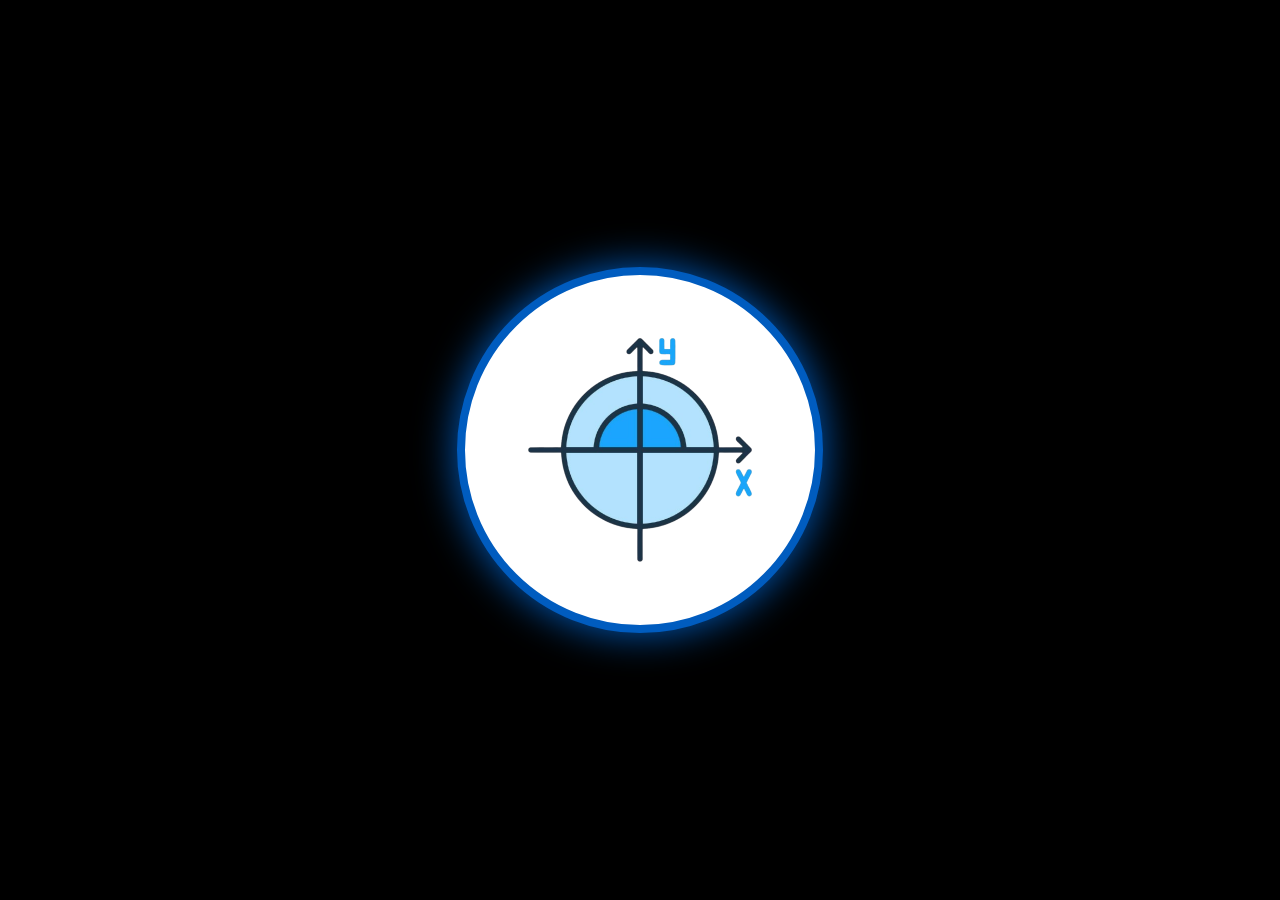
<file: jibrllingkaran/jibriljs.html>
<!DOCTYPE html>
<html lang="en">

<head>
  <meta charset="UTF-8">
  <meta name="viewport" content="width=device-width, initial-scale=1.0">
  <meta http-equiv="X-UA-Compatible" content="ie=edge">
  <title>kel Lingkaran</title>

  <style>
    @import url("https://fonts.googleapis.com/css?family=Poppins:200,300,400,500,600,700,800,900&display=swap");

  
    * {
      margin: 0;
      padding: 0;
      box-sizing: border-box;
      font-family: "Poppins", sans-serif;
    }

    body {
      display: flex;
      justify-content: center;
      align-items: center;
      min-height: 100vh;
      background: #000000;
      --clr: #005cbf;
    }

    .card {
      position: relative;
      width: 300px;
      height: 350px;
      display: flex;
      justify-content: center;
      align-items: center;
      transition: 0.5s;
      transition-delay: 0.5s;
    }

   
    .card {
      transform: scale(1);
      transition: transform 0.6s ease;
    }

    .card:hover {
      transform: scale(1.5);
    }


    .card .circle {
      position: absolute;
      top: 0;
      left: 0;
      width: 100%;
      height: 100%;
      border-radius: 20px;
      display: flex;
      justify-content: center;
      align-items: center;
    }

  
    .card .circle::before {
      content: "";
      position: absolute;
      top: 50;
      left: 2;
      right: 2;
      width: 350px;
      height: 350px;
      border-radius: 50%;
      background: #ffffff;
      border: 8px solid var(--clr);
     filter: drop-shadow(0 0 20px var(--clr));
    }

    .card:hover .circle::before {
      transition-delay: 0.5s;
      width: 100%;
      height: 100%;
      border: solid 3px rgb(19, 11, 170);
      border-radius: 20px;
      background-color: var(--clr);
    }

 
    .card .circle .logo {
      position: relative;
      width: 250px;
      transition: 0.9s;
      transition-delay: 0.9s;
    }

    .card:hover .circle .logo {
      transform: scale(0);
      transition-delay: 0s;
    }

    .card .content {
      position: absolute;
      width: 50%;
      left: 20%;
      padding: 20px;
      opacity: 0;
      visibility: visible;
      transition: 0.5s;
    }

    .card:hover .content {
      transition-delay: 0.5s;
      opacity: 1;
      visibility: visible;
      left: 20px;
    }

    .card .content h2 {
      color: #fff;
      text-transform: uppercase;
      font-size: 2.5em;
      line-height: 1em;
    }

    .card .content p {
      opacity: 0;
      transform: translateY(10px);
      transition: opacity 1s ease, transform 1s ease;
    }


    .card:hover .content p {
      opacity: 1;
      transform: translateY(0);
    }

    .card .content label {
      color: #fff;
    }

    .form-grid {
      display: grid;
      grid-template-columns: 1fr;
      gap: 8px;
    }

    .form-grid label {
      color: #fff;
    }

    .form-grid input {
      padding: 5px;
      border-radius: 5px;
      border: none;
      background: #440f0f77;
    }

    #keliling,
    #luas {
      color: #fff;
      font-weight: 500;
      margin: 1px 0;
    }

    
    .form-grid button {
      padding: 8px 20px;
      border: none;
      border-radius: 8px;
      background: linear-gradient(45deg, #00d4ff, #0f8fff);
      color: #fff;
      font-weight: 600;
      cursor: pointer;
      justify-self: start;
      transition: 0.3s;
    }

    
    .form-grid button:hover {
      transform: scale(1.05);
      box-shadow: 0 0 12px #00d4ff;
    }
  </style>

</head>

<body>


  <div class="card">
    <div class="circle">
      <img src="circlelogo.png" alt="circle Logo" class="logo">
    </div>
    <div class="content">
      <h2>Hitung disini</h2>
      <form class="form-grid" onsubmit="hitung();">
        <label for="jariJari">Masukkan jari-jari:</label>
        <input type="number" id="jariJari" step="any" placeholder="Contoh: 16">

        <p id="keliling"></p>
        <p id="luas"></p>

        <button type="button" onclick="hitung()">Hitung</button>
      </form>

    </div>
  </div>

  <script>
    function hitung() {
      // const dipakai karena id jariJari tidak akan berubah (permanen)
      const jariJari = document.getElementById('jariJari').valueAsNumber;

      // cek apakah input valid (angka lebih besar dari 0)
      if (isNaN(jariJari) || jariJari <= 0) {
        document.getElementById('keliling').textContent = "Tidak valid!";
        document.getElementById('luas').textContent = "";
        
      }

      // let di pk utk hasil perhitungan karena nilainya bisa berubah
      let keliling = 2 * Math.PI * jariJari;     // math.pi = π
      let luas = Math.PI * Math.pow(jariJari, 2); // math.pow = r²

      document.getElementById('keliling').textContent =
        `Keliling: ${keliling.toFixed(2)}`;
      document.getElementById('luas').textContent =
        `Luas: ${luas.toFixed(2)}`;

      
    }
  </script>

</html> <!-- cihuuuuuuuuuuuuuuuuuuuuuuuuuuuuyyyyyyyyyyyyy -->
</file>
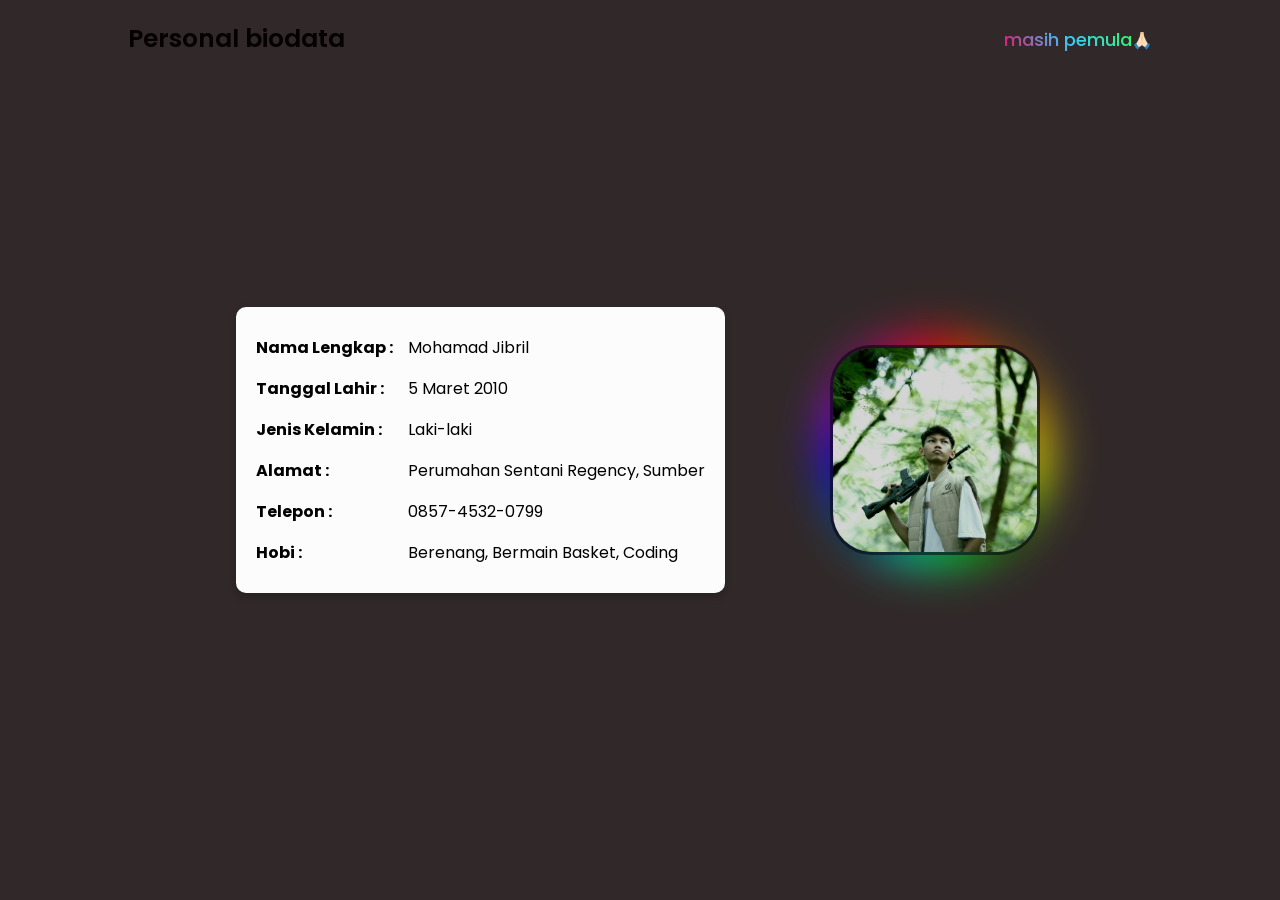
<file: tugas terbaru/aBiodata/coba aja.html>
<!DOCTYPE html>
<html lang="en">
<head>
    <meta charset="UTF-8">
    <meta http-equiv="X-UA-Compatible" content="IE=edge">
    <meta name="viewport" content="width=device-width, initial-scale=1.0">
    <title>BIodata</title>

    <link rel="preconnect" href="https://fonts.googleapis.com">
    <link rel="preconnect" href="https://fonts.gstatic.com" crossorigin>
    <link href="https://fonts.googleapis.com/css2?family=Poppins:wght@300;400;600;700&display=swap" rel="stylesheet">

    <style>
        * {
            margin: 0;
            padding: 0;
            box-sizing: border-box;
            font-family: 'Poppins', sans-serif;
        }

        body {
background: rgb(49, 41, 41);            
        }

        .header {
            position: fixed;
            top: 0;
            left: 0;
            width: 100%;
            padding: 20px 10%;
            background: transparent;
            display: flex;
            justify-content: space-between;
            align-items: center;
            z-index: 100;
        }

        .judul {
            font-size: 25px;
            color: rgb(5, 1, 1);
            text-decoration: none;
            font-weight: 600;
            pointer-events: none;
        }

        .navbar a {
            font-size: 18px;
            color: rgb(255, 255, 255);
            text-decoration: none;
            font-weight: 500;
            margin-left: 35px;
        }

        .navbar a.active {
            background: linear-gradient(45deg, #f06, #3cf, rgb(51, 255, 78));
            -webkit-text-fill-color: transparent;
            background-clip: text;
        }

        .home {
            width: 100%;
            height: 100vh;
            display: flex;
            justify-content: center;
            align-items: center;
            padding: 0 10%;
        }

        .home-content {
            background: rgba(255, 255, 255, 0.986);
            padding: 20px;
            border-radius: 10px;
            color: rgb(0, 0, 0);
            box-shadow: 0 4px 8px rgba(0, 0, 0, 0.2);
            flex: 1;
        }

        .home-content table {
            width: 100%;
            border-collapse: collapse;
        }

        .home-content table td {
            padding: 8px 0;
        }

        .home-content table tr td:first-child {
            font-weight: bold;
            padding-right: 15px;
        }

        .photo-container {
    position: relative; /* biar pseudo-element bisa absolute */
    width: 220px;
    height: 220px;
    border-radius: 50%;
    padding: 5px;
    box-shadow: conic-gradient(
        red, orange, yellow, lime, cyan, blue, magenta, red
    );
    display: flex;
    justify-content: center;
    align-items: center;
    margin-left: 50px;
    animation: spin 3s linear infinite;
    z-index: 1;
    animation: spin infinite;
}

.photo-container::before {
    content: "";
    position: absolute;
    inset: 0; /* full ukuran parent */
    border-radius: 50%;
    background: conic-gradient(
        red, orange, yellow, lime, cyan, blue, magenta, red
    );
    filter: blur(25px);  /* efek bias */
    animation: spin 3s linear infinite;
    z-index: -1; /* supaya glow ada di belakang foto */
}

.photo-container img {
    width: 100%;
    height: 100%;
    border-radius: 50%;
    border:none;
    object-fit: cover;
    
}



        .photo-container img {
            width: 100%;
            height: 100%;
            border-radius: 20%;
            border: 3px solid #0401139f; 
            object-fit: cover;
            box-shadow: 0 4px 15px rgba(0,0,0,0.2);
            
        }

        .home-wrapper {
            display: flex;
            align-items: center;
            gap: 50px;
        }
    </style>
</head>
<body>
    <header class="header">
        <a href="#" class="judul">Personal biodata</a>
        <nav class="navbar">
            <a href="#" class="active">masih pemula</a>🙏🏻
        </nav>
    </header>

    <section class="home">
        <div class="home-wrapper">
            <div class="home-content">
                <table>
                    <tr><td>Nama Lengkap :</td><td>Mohamad Jibril</td></tr>
                    <tr><td>Tanggal Lahir :</td><td>5 Maret 2010</td></tr>
                    <tr><td>Jenis Kelamin :</td><td>Laki-laki</td></tr>
                    <tr><td>Alamat :</td><td>Perumahan Sentani Regency, Sumber</td></tr>
                    <tr><td>Telepon :</td><td>0857-4532-0799</td></tr>
                    <tr><td>Hobi :</td><td>Berenang, Bermain Basket, Coding</td></tr>
                </table>
            </div>
            <div class="photo-container">
                <img src="foto estetik.jpeg" alt="Foto Profil">
            </div>
        </div>
    </section>
</body>
</html>
</file>
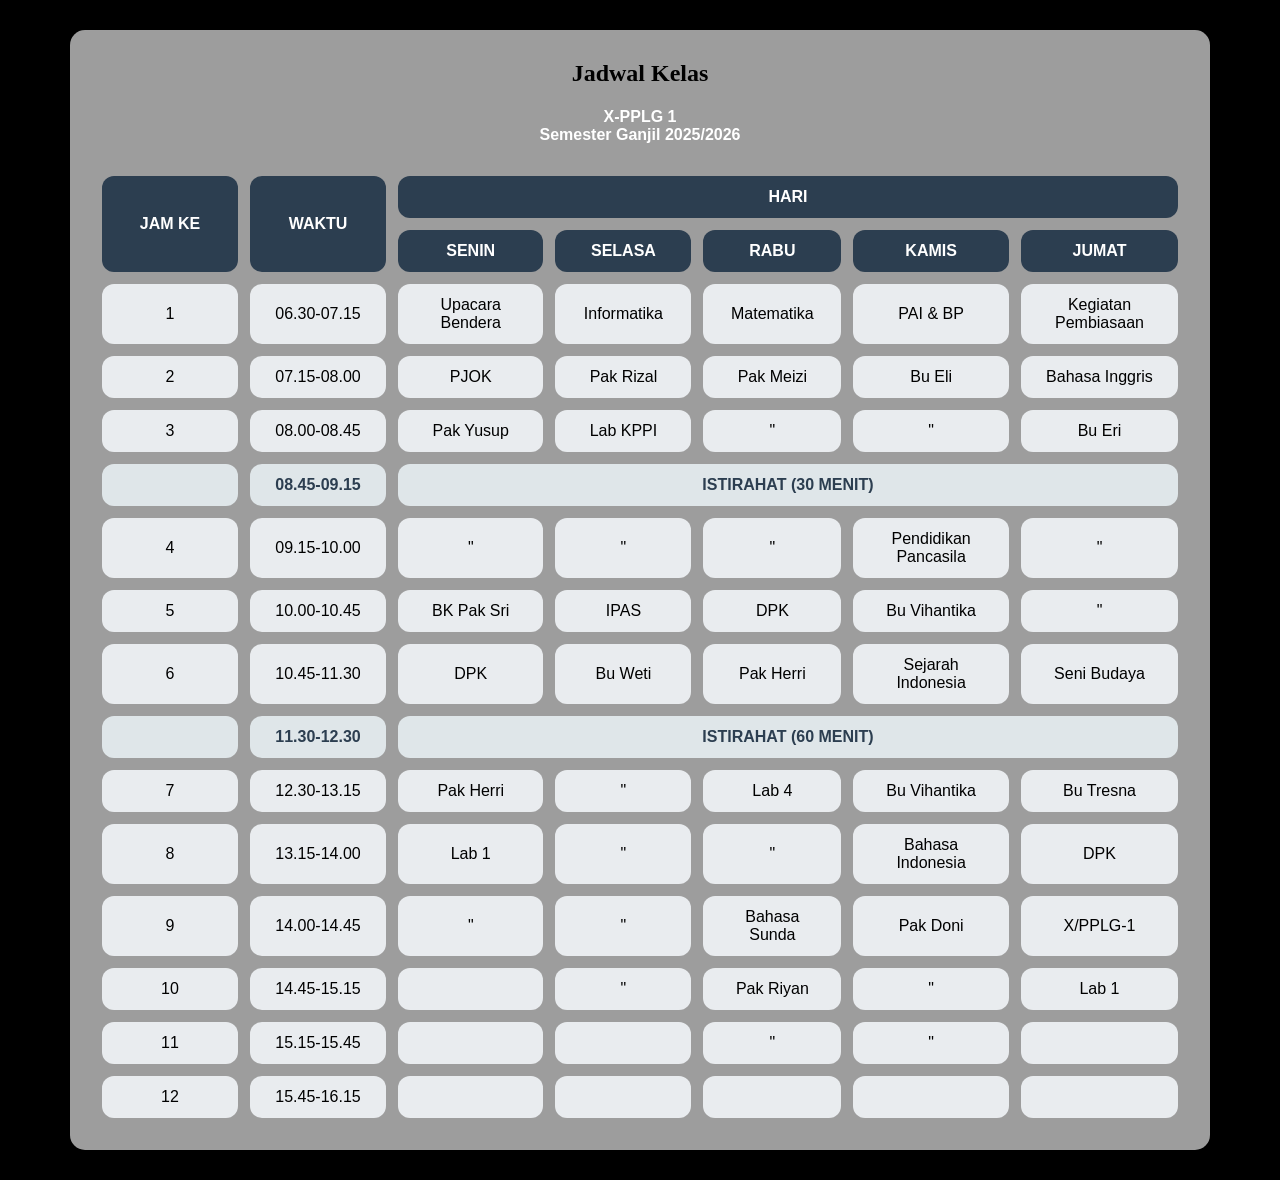
<file: tugas terbaru/aJadwal mapel/jadwal mapel.html>
<!DOCTYPE html>
<html lang="en">
<head>
  <meta charset="UTF-8">
  <meta name="viewport" content="width=device-width, initial-scale=1.0">
  <title>Jadwal Pelajaran</title>
  <style>
    body {
      font-family: 'Verdana', sans-serif;
      background: black;
      margin: 0;
      padding: 0;
    }

    .container {
      max-width: 1100px;
      margin: 30px auto;
      padding: 20px;
      background: rgba(255, 255, 255, 0.616);
      border-radius: 15px;
      box-shadow: 0 4px 12px rgba(0, 0, 0, 0.2);
      text-align: center;
    }

    h2 {
      margin: 10px 0;
      font-family: 'Georgia', serif;
      color: #000000;
    }

    h4 {
      margin-bottom: 20px;
      color: #ffffff;
    }

    table {
      width: 100%;
      border-collapse: separate;
      border-spacing: 12px;
    }

    th, td {
      background: #e9ecef;
      padding: 12px 18px;
      border-radius: 12px;
      text-align: center;
      min-width: 100px;
    }

    th {
      background: #2c3e50;
      color: white;
    }

    tr.break td {
      background: #dfe6e9;
      font-weight: bold;
      color: #2c3e50;
    }
  </style>
</head>
<body>
  <div class="container">
    <h2>Jadwal Kelas</h2>
    <h4>X-PPLG 1 <br> Semester Ganjil 2025/2026</h4>

    <table>
      <tr>
        <th rowspan="2">JAM KE</th>
        <th rowspan="2">WAKTU</th>
        <th colspan="5">HARI</th>
      </tr>
      <tr>
        <th>SENIN</th>
        <th>SELASA</th>
        <th>RABU</th>
        <th>KAMIS</th>
        <th>JUMAT</th>
      </tr>

      <tr>
        <td>1</td>
        <td>06.30-07.15</td>
        <td>Upacara Bendera</td>
        <td>Informatika</td>
        <td>Matematika</td>
        <td>PAI & BP</td>
        <td>Kegiatan Pembiasaan</td>
      </tr>

      <tr>
        <td>2</td>
        <td>07.15-08.00</td>
        <td>PJOK</td>
        <td>Pak Rizal</td>
        <td>Pak Meizi</td>
        <td>Bu Eli</td>
        <td>Bahasa Inggris</td>
      </tr>

      <tr>
        <td>3</td>
        <td>08.00-08.45</td>
        <td>Pak Yusup</td>
        <td>Lab KPPI</td>
        <td>"</td>
        <td>"</td>
        <td>Bu Eri</td>
      </tr>

      <tr class="break">
        <td></td>
        <td>08.45-09.15</td>
        <td colspan="5">ISTIRAHAT (30 MENIT)</td>
      </tr>

      <tr>
        <td>4</td>
        <td>09.15-10.00</td>
        <td>"</td>
        <td>"</td>
        <td>"</td>
        <td>Pendidikan Pancasila</td>
        <td>"</td>
      </tr>

      <tr>
        <td>5</td>
        <td>10.00-10.45</td>
        <td>BK Pak Sri</td>
        <td>IPAS</td>
        <td>DPK</td>
        <td>Bu Vihantika</td>
        <td>"</td>
      </tr>

      <tr>
        <td>6</td>
        <td>10.45-11.30</td>
        <td>DPK</td>
        <td>Bu Weti</td>
        <td>Pak Herri</td>
        <td>Sejarah Indonesia</td>
        <td>Seni Budaya</td>
      </tr>

      <tr class="break">
        <td></td>
        <td>11.30-12.30</td>
        <td colspan="5">ISTIRAHAT (60 MENIT)</td>
      </tr>

      <tr>
        <td>7</td>
        <td>12.30-13.15</td>
        <td>Pak Herri</td>
        <td>"</td>
        <td>Lab 4</td>
        <td>Bu Vihantika</td>
        <td>Bu Tresna</td>
      </tr>

      <tr>
        <td>8</td>
        <td>13.15-14.00</td>
        <td>Lab 1</td>
        <td>"</td>
        <td>"</td>
        <td>Bahasa Indonesia</td>
        <td>DPK</td>
      </tr>

      <tr>
        <td>9</td>
        <td>14.00-14.45</td>
        <td>"</td>
        <td>"</td>
        <td>Bahasa Sunda</td>
        <td>Pak Doni</td>
        <td>X/PPLG-1</td>
      </tr>

      <tr>
        <td>10</td>
        <td>14.45-15.15</td>
        <td></td>
        <td>"</td>
        <td>Pak Riyan</td>
        <td>"</td>
        <td>Lab 1</td>
      </tr>

      <tr>
        <td>11</td>
        <td>15.15-15.45</td>
        <td></td>
        <td></td>
        <td>"</td>
        <td>"</td>
        <td></td>
      </tr>

      <tr>
        <td>12</td>
        <td>15.45-16.15</td>
        <td></td>
        <td></td>
        <td></td>
        <td></td>
        <td></td>
      </tr>
    </table>
  </div>

  
</body>
</html>
</file>
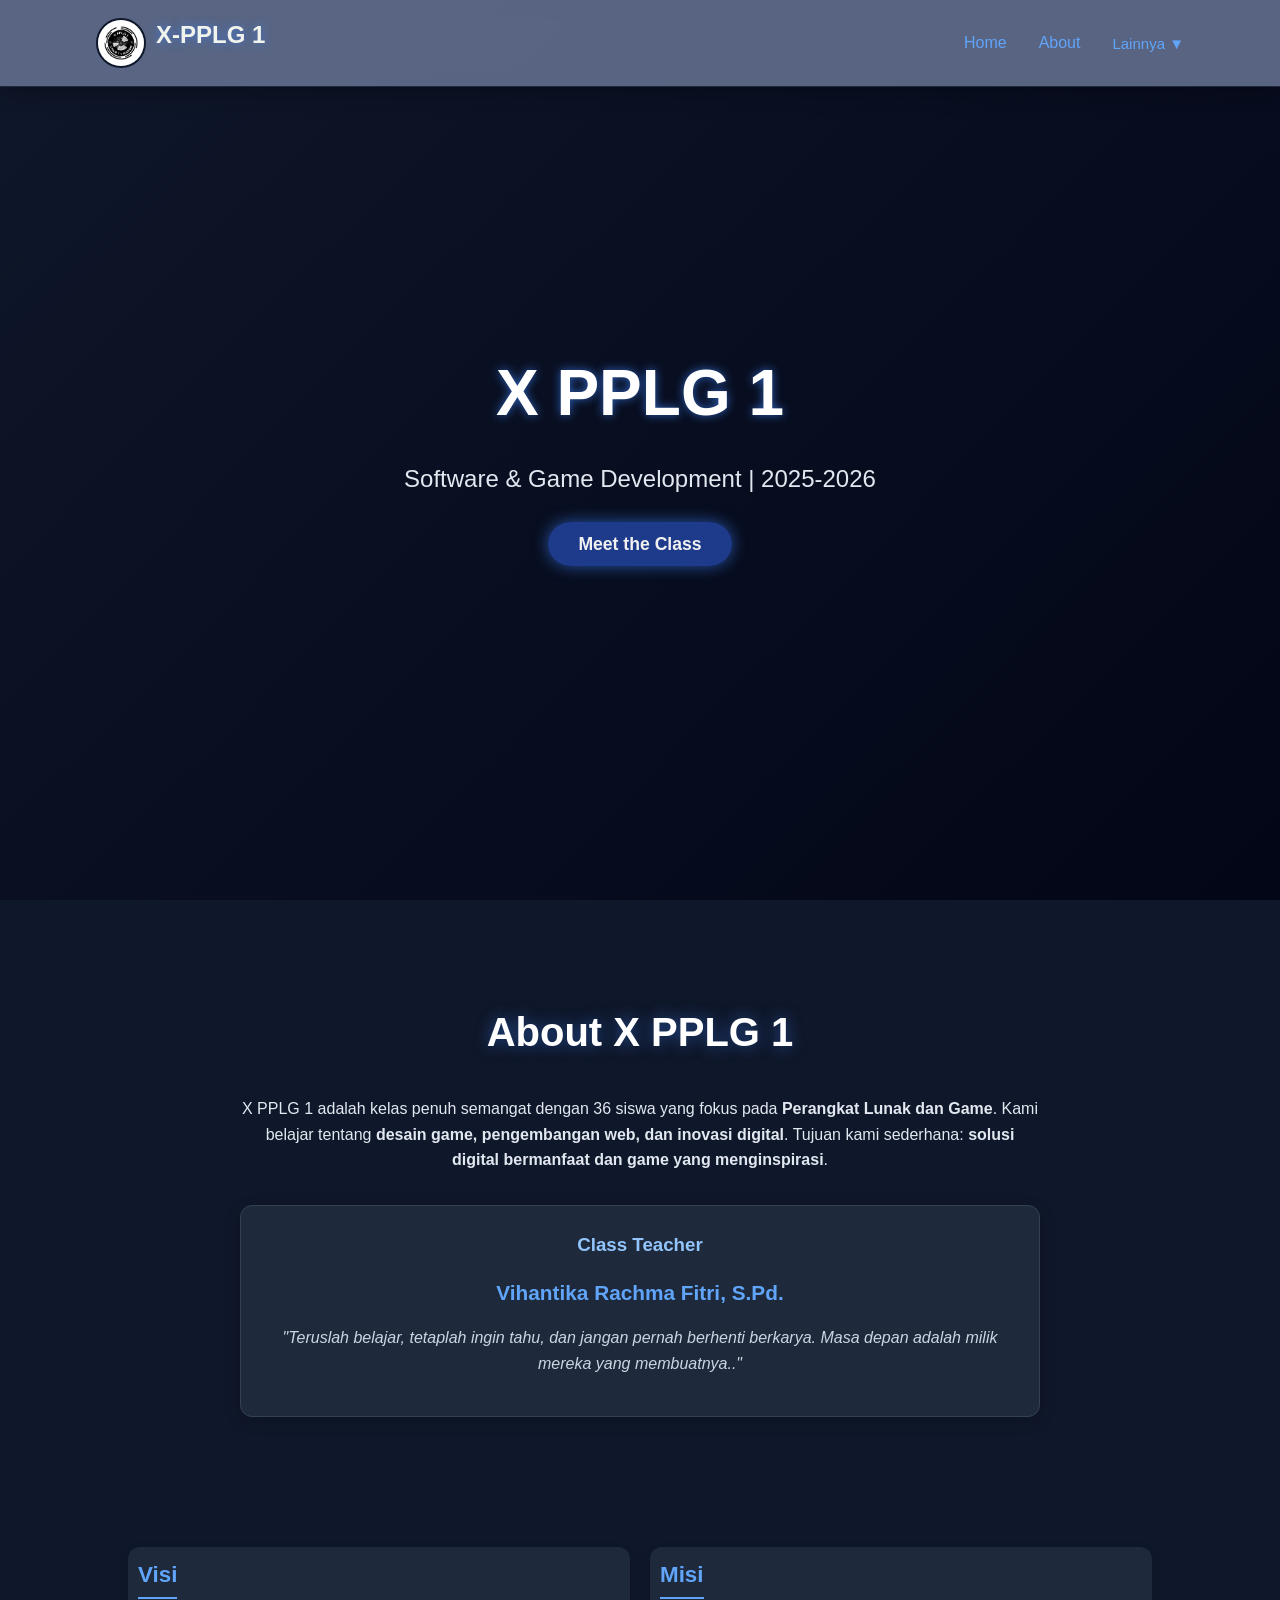
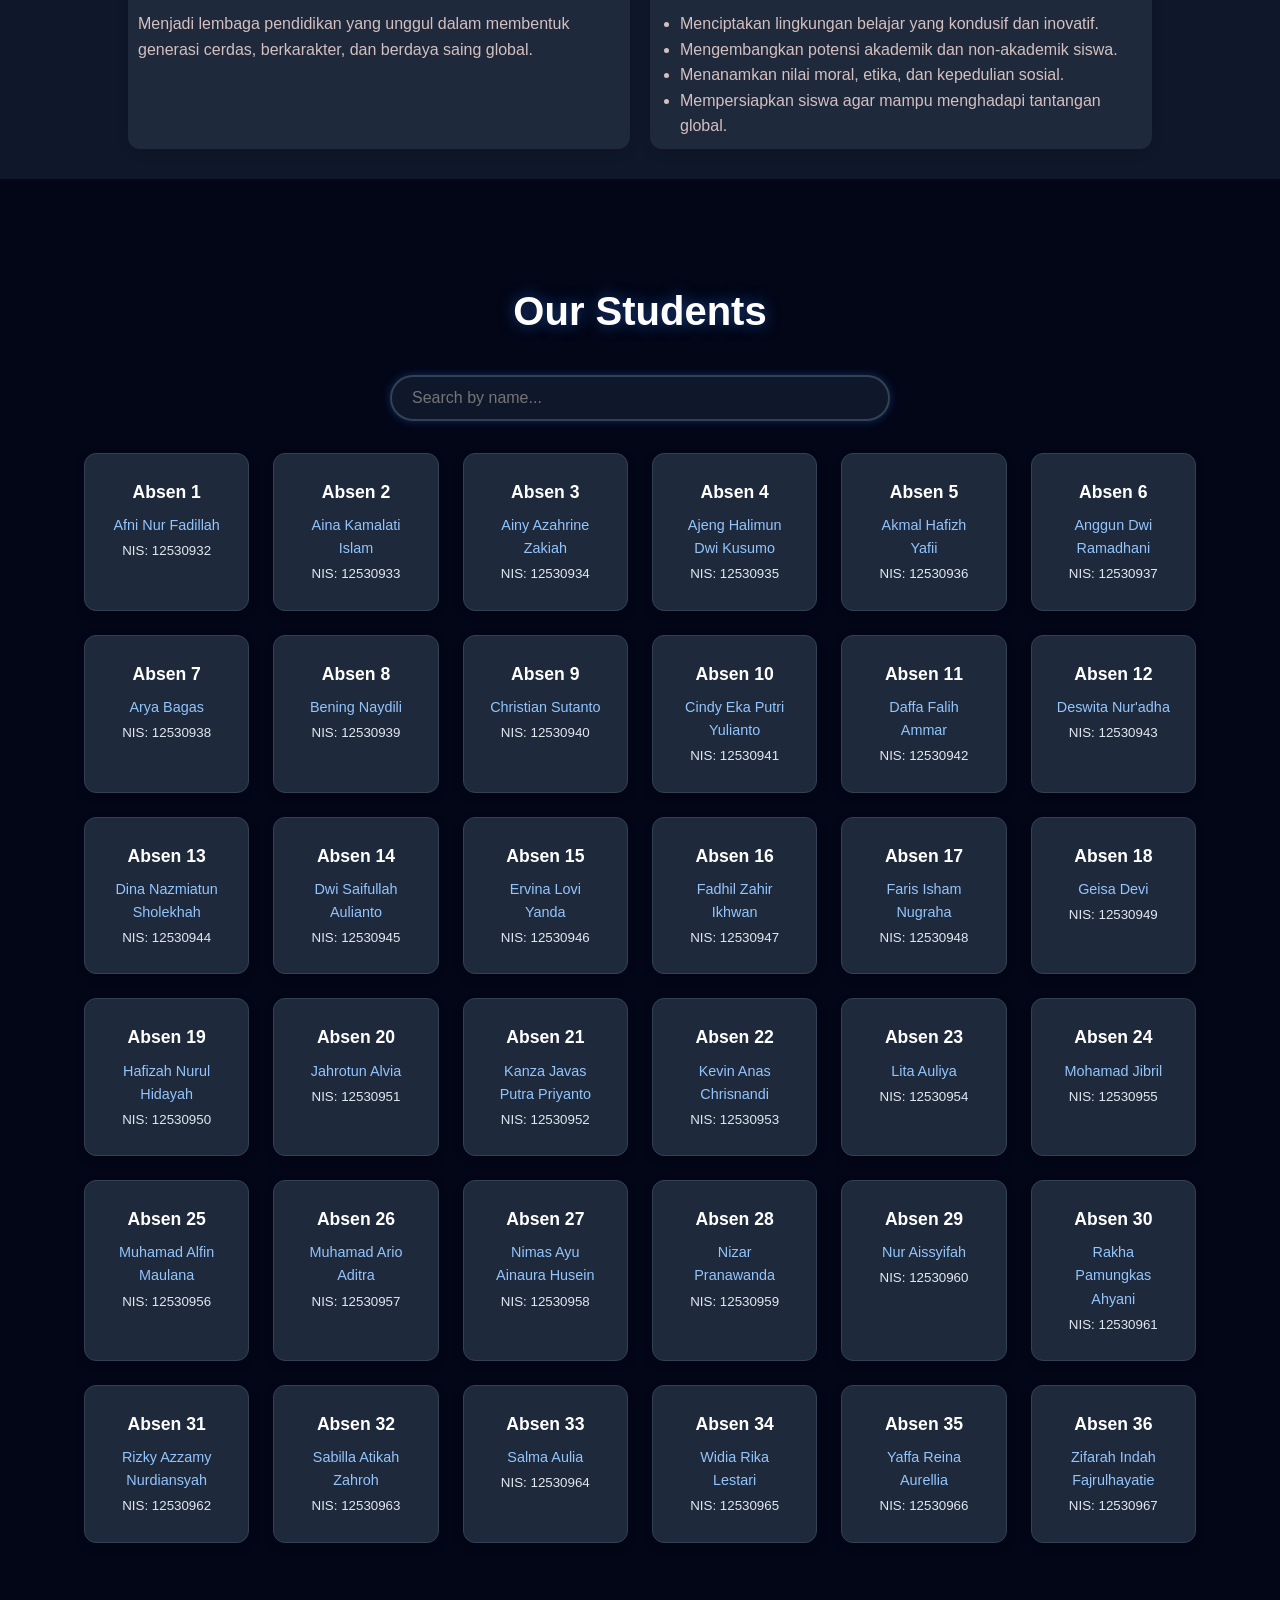
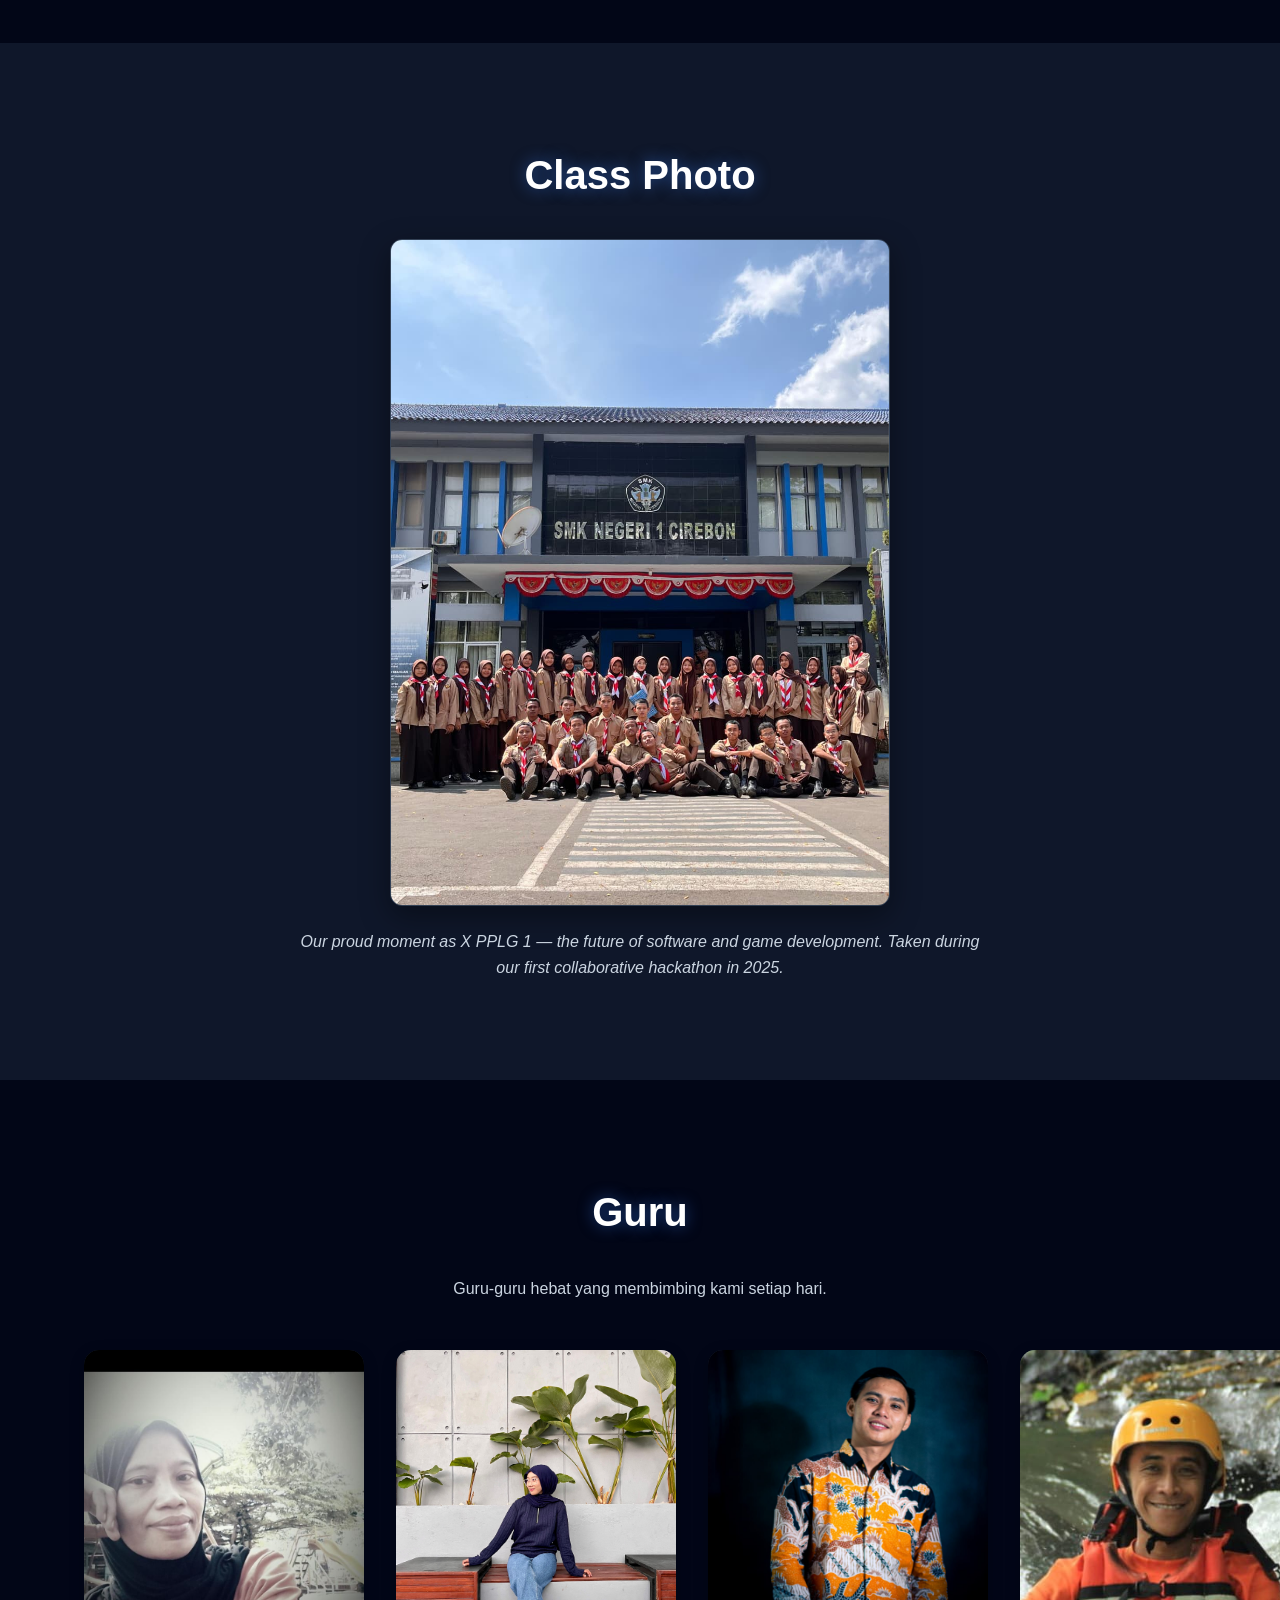
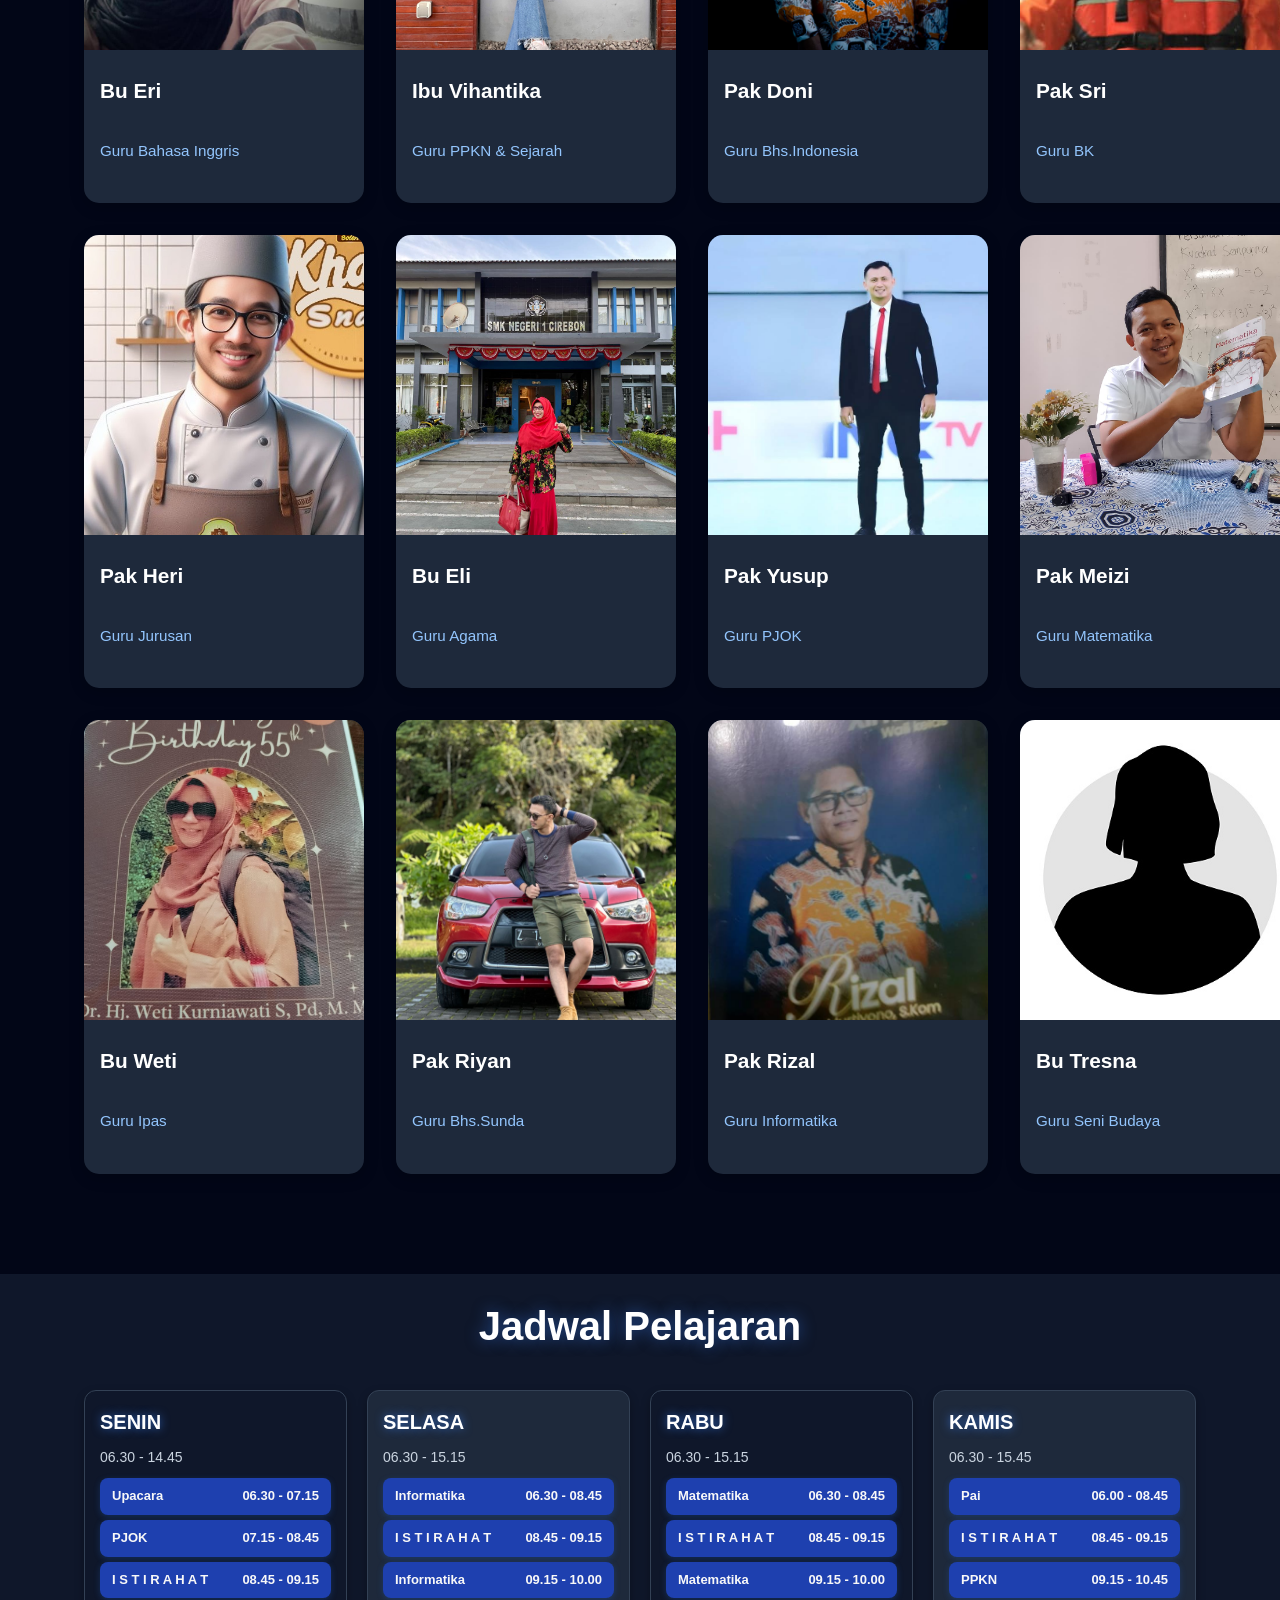
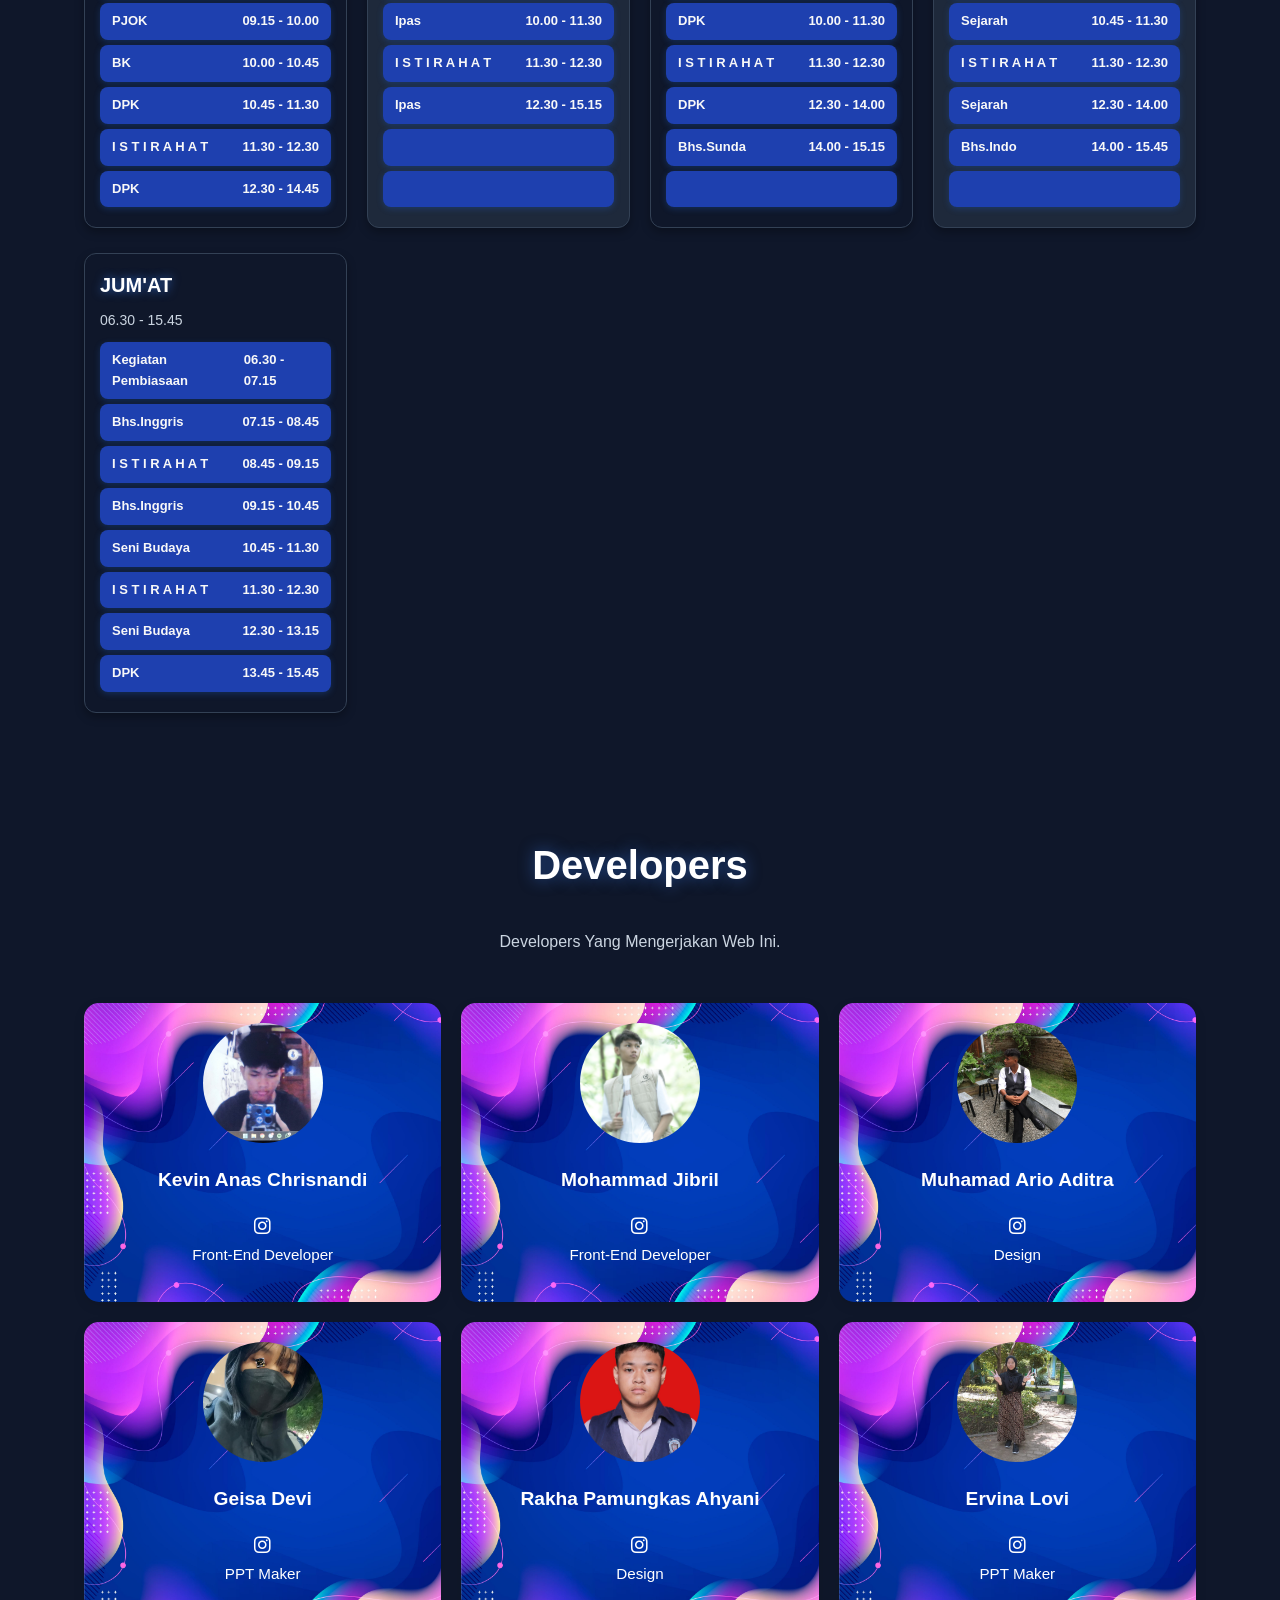
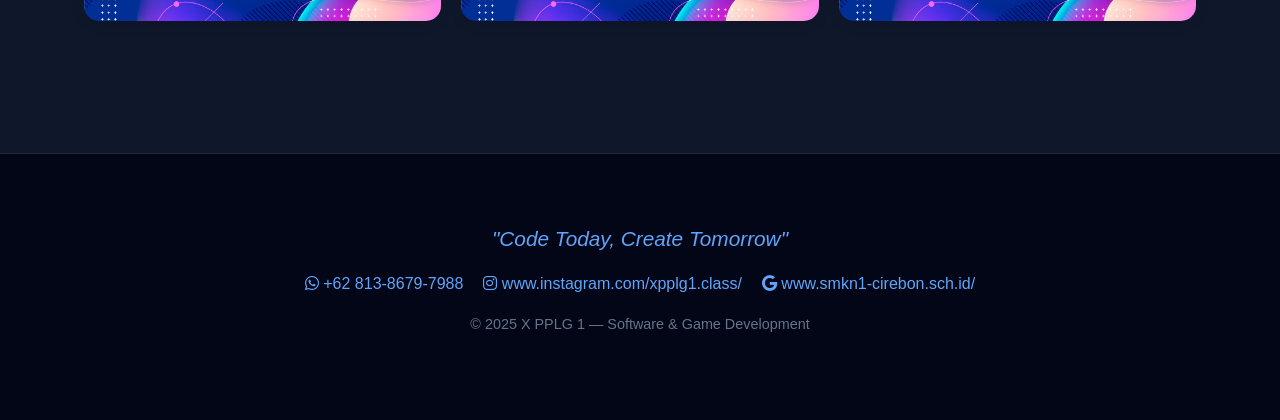
<file: tugas terbaru/web kelas/Website Kelas.html>
<!DOCTYPE html>
<html lang="en">

<head>
  <meta charset="UTF-8" />
  <meta name="viewport" content="width=device-width, initial-scale=1.0" />
  <title>X PPLG 1 | Software & Game Development</title>
  <link rel="stylesheet" href="https://cdnjs.cloudflare.com/ajax/libs/font-awesome/6.5.0/css/all.min.css" />
  <link rel="stylesheet" href="style.css" />
  <link rel="Website icon" type="png" href="Foto/x pplg 1.png" />
</head>

<body>
  <header class="header">
    <div class="container">
      <div class="logo-header">
        <img src="Foto/x pplg 1.png" alt="logo" />
        <h1>X-PPLG 1</h1>
      </div>
      <nav class="nav">
        <ul class="nav-list">
          <li><a href="#home">Home</a></li>
          <li><a href="#about">About</a></li>
          <li class="dropdown">
            <button class="dropbtn">Lainnya ▼</button>
            <div class="dropdown-content">
              <a href="#students">Siswa</a>
              <a href="#photo">Foto Kelas</a>
              <a href="#projects">Guru</a> 
              <a href="#Jadwal">Jadwal Mapel</a>
              <a href="#developers">Developers</a>
              
            </div>
          </li>
  </header>

  <main>
    <section id="home" class="hero">
      <div class="container hero-content">
        <h2>X PPLG 1</h2>
        <p>Software & Game Development | 2025-2026</p>
        <a href="#students" class="btn btn-primary">Meet the Class</a>
      </div>
    </section>

    <section id="about" class="section">
      <div class="container">
        <h2 class="section-title">About X PPLG 1</h2>
        <div class="about-content">
          <p>
            X PPLG 1 adalah kelas penuh semangat dengan 36 siswa yang fokus pada
            <strong>Perangkat Lunak dan Game</strong>. Kami belajar tentang
            <strong>desain game, pengembangan web, dan inovasi digital</strong>.
            Tujuan kami sederhana:
            <strong>solusi digital bermanfaat dan game yang menginspirasi</strong>.
          </p>
          <div class="teacher-card">
            <h3>Class Teacher</h3>
            <p class="teacher-name">Vihantika Rachma Fitri, S.Pd.</p>
            <p class="teacher-message">
              "Teruslah belajar, tetaplah ingin tahu, dan jangan pernah berhenti berkarya.
              Masa depan adalah milik mereka yang membuatnya.."
            </p>
          </div>
        </div>
      </div>
    </section>

    <section class="visi-misi">
      <div class="visi-container">
        <h3>Visi</h3>
        <p>
          Menjadi lembaga pendidikan yang unggul dalam membentuk generasi cerdas,
          berkarakter, dan berdaya saing global.
        </p>
      </div>
      <div class="misi-container">
        <h3>Misi</h3>
        <ul>
          <li>Menciptakan lingkungan belajar yang kondusif dan inovatif.</li>
          <li>Mengembangkan potensi akademik dan non-akademik siswa.</li>
          <li>Menanamkan nilai moral, etika, dan kepedulian sosial.</li>
          <li>Mempersiapkan siswa agar mampu menghadapi tantangan global.</li>
        </ul>
      </div>
    </section>

    <section id="students" class="section bg-dark">
      <div class="container">
        <h2 class="section-title">Our Students</h2>
        <div class="search-box">
          <input type="text" id="studentSearch" placeholder="Search by name..." />
        </div>
        <div class="students-grid" id="studentsGrid"></div>
      </div>
    </section>

    <section id="photo" class="section">
      <div class="container">
        <h2 class="section-title">Class Photo</h2>
        <div class="photo-container">
          <img src="Foto/Foto Class.jpg" alt="Class Photo" class="class-photo" />
          <p class="photo-caption">
            Our proud moment as X PPLG 1 — the future of software and game development.
            Taken during our first collaborative hackathon in 2025.
          </p>
        </div>
      </div>
    </section>

    <section id="projects" class="section bg-dark">
      <div class="container">
        <h2 class="section-title">Guru</h2>
        <p class="section-desc">Guru-guru hebat yang membimbing kami setiap hari.</p>
        <div class="projects-grid">
          <div class="project-card">
            <img src="Foto/bu eri.jpg" alt="Bu Eri" />
            <h4>Bu Eri</h4>
            <p>Guru Bahasa Inggris</p>
          </div>
          <div class="project-card">
            <img src="Foto/bu vihantika.jpg" alt="Bu Vihantika" />
            <h4>Ibu Vihantika</h4>
            <p>Guru PPKN & Sejarah</p>
          </div>
          <div class="project-card">
            <img src="Foto/pak doni.jpg" alt="Pak Doni" />
            <h4>Pak Doni</h4>
            <p>Guru Bhs.Indonesia</p>
          </div>
          <div class="project-card">
            <img src="Foto/pa sri.jpg" alt="Pak Sri" />
            <h4>Pak Sri</h4>
            <p>Guru BK</p>
          </div>
          <div class="project-card">
            <img src="Foto/Pak Heri 2.jpg" alt="Pak Heri" />
            <h4>Pak Heri</h4>
            <p>Guru Jurusan</p>
          </div>
          <div class="project-card">
            <img src="Foto/bu eli.jpg" alt="Bu Eli" />
            <h4>Bu Eli</h4>
            <p>Guru Agama</p>
          </div>
          <div class="project-card">
            <img src="Foto/Pak Ucup.jpg" alt="Pak Ucup" />
            <h4>Pak Yusup</h4>
            <p>Guru PJOK</p>
          </div>
          <div class="project-card">
            <img src="Foto/Pak Meizi.jpg" alt="Pak Meizi" />
            <h4>Pak Meizi</h4>
            <p>Guru Matematika</p>
          </div>
          <div class="project-card">
            <img src="Foto/Bu Weti.jpg" alt="Bu Weti" />
            <h4>Bu Weti</h4>
            <p>Guru Ipas</p>
          </div>
          <div class="project-card">
            <img src="Foto/Pak Riyan.jpg" alt="Pak Riyan" />
            <h4>Pak Riyan</h4>
            <p>Guru Bhs.Sunda</p>
          </div>
          <div class="project-card">
            <img src="Foto/Pak Rizal.jpg" alt="Pak Rizal" />
            <h4>Pak Rizal</h4>
            <p>Guru Informatika</p>
          </div>
          <div class="project-card">
            <img src="Foto/Anom.jpg" alt="Bu Tresna" />
            <h4>Bu Tresna</h4>
            <p>Guru Seni Budaya</p>
          </div>
        </div>
      </div>
    </section>
    <section id="Jadwal">
      <div class="container">
        <h2 class="section-title">Jadwal Pelajaran</h2>
        <div class="grid-container">
          <div class="day">
            <h2>SENIN</h2>
            <div class="time-range">06.30 - 14.45</div>
            <div class="session"><span>Upacara</span><span>06.30 - 07.15</span></div>
            <div class="session"><span>PJOK</span><span>07.15 - 08.45</span></div>
            <div class="session"><span>I S T I R A H A T</span><span>08.45 - 09.15</span></div>
            <div class="session"><span>PJOK</span><span>09.15 - 10.00</span></div>
            <div class="session"><span>BK</span><span> 10.00 - 10.45</span></div>
            <div class="session"><span>DPK</span><span>10.45 - 11.30</span></div>
            <div class="session"><span>I S T I R A H A T</span><span>11.30 - 12.30</span></div>
            <div class="session"><span>DPK</span><span>12.30 - 14.45</span></div>
          </div>
          <div class="day">
            <h2>SELASA</h2>
            <div class="time-range">06.30 - 15.15</div>
            <div class="session"><span>Informatika</span><span>06.30 - 08.45</span></div>
            <div class="session"><span>I S T I R A H A T</span><span>08.45 - 09.15</span></div>
            <div class="session"><span>Informatika</span><span>09.15 - 10.00</span></div>
            <div class="session"><span>Ipas</span><span>10.00 - 11.30</span></div>
            <div class="session"><span>I S T I R A H A T</span><span>11.30 - 12.30</span></div>
            <div class="session"><span>Ipas</span><span>12.30 - 15.15</span></div>
            <div class="session"><span> &nbsp</span><span>&nbsp</span></div>
            <div class="session"><span> &nbsp</span><span>&nbsp</span></div>
          </div>
          <div class="day">
            <h2>RABU</h2>
            <div class="time-range">06.30 - 15.15</div>
            <div class="session"><span>Matematika</span><span>06.30 - 08.45</span></div>
            <div class="session"><span>I S T I R A H A T</span><span>08.45 - 09.15</span></div>
            <div class="session"><span>Matematika</span><span>09.15 - 10.00</span></div>
            <div class="session"><span>DPK</span><span>10.00 - 11.30</span></div>
            <div class="session"><span>I S T I R A H A T</span><span>11.30 - 12.30</span></div>
            <div class="session"><span>DPK</span><span>12.30 - 14.00</span></div>
            <div class="session"><span>Bhs.Sunda</span><span>14.00 - 15.15</span></div>
            <div class="session"><span> &nbsp</span><span>&nbsp</span></div>
          </div>
          <div class="day">
            <h2>KAMIS</h2>
            <div class="time-range">06.30 - 15.45</div>
            <div class="session"><span>Pai</span><span>06.00 - 08.45</span></div>
            <div class="session"><span>I S T I R A H A T</span><span>08.45 - 09.15</span></div>
            <div class="session"><span>PPKN</span><span>09.15 - 10.45</span></div>
            <div class="session"><span>Sejarah</span><span>10.45 - 11.30</span></div>
            <div class="session"><span>I S T I R A H A T</span><span>11.30 - 12.30</span></div>
            <div class="session"><span>Sejarah</span><span>12.30 - 14.00</span></div>
            <div class="session"><span>Bhs.Indo</span><span>14.00 - 15.45</span></div>
            <div class="session"><span> &nbsp</span><span>&nbsp</span></div>
          </div>
        </div>
        <div class="grid-container second">
          <div class="day">
            <h2>JUM'AT</h2>
            <div class="time-range">06.30 - 15.45</div>
            <div class="session"><span>Kegiatan Pembiasaan</span><span>06.30 - 07.15</span></div>
            <div class="session"><span>Bhs.Inggris</span><span>07.15 - 08.45</span></div>
            <div class="session"><span>I S T I R A H A T</span><span>08.45 - 09.15</span></div>
            <div class="session"><span>Bhs.Inggris</span><span>09.15 - 10.45</span></div>
            <div class="session"><span>Seni Budaya</span><span>10.45 - 11.30</span></div>
            <div class="session"><span>I S T I R A H A T</span><span>11.30 - 12.30</span></div>
            <div class="session"><span>Seni Budaya</span><span>12.30 - 13.15</span></div>
            <div class="session"><span>DPK</span><span>13.45 - 15.45</span></div>
          </div>
        </div>
      </div>
    </section>

<section id="developers" class="section">
  <div class="container">
    <h2 class="section-title">Developers</h2>
     <p class="section-desc">Developers Yang Mengerjakan Web Ini.</p>
    <div class="developers-grid">

<div class="profile-card">
  <img src="Foto/pp.jpg" alt="Dev 1" />
  <div class="profile-info">
    <p class="UserName">Kevin Anas Chrisnandi</p>
    <div class="social-media">
    <a href="https://www.instagram.com/your_vinz?igsh=bWZ4bjcwODZyanp5" target="_blank">
      <i class="fab fa-instagram"></i>
    </a>
  </div>
    <div class="Description">Front-End Developer</div>
  </div>
</div>


      <div class="profile-card">
  <img src="Foto/jibril.jpg" alt="Dev 1" />
  <div class="profile-info">
    <p class="UserName">Mohammad Jibril</p>
    <div class="social-media">
    <a href="https://www.instagram.com/jibrillo_o?utm_source=qr&igsh=dWozanRnbTFsdDR1" target="_blank">
      <i class="fab fa-instagram"></i>
    </a>
  </div>
    <div class="Description">Front-End Developer </div>
  </div>
</div>

      <div class="profile-card">
  <img src="Foto/arioo.jpg" alt="Dev 1" />
  <div class="profile-info">
    <p class="UserName">Muhamad Ario Aditra</p>
      <div class="social-media">
    <a href="https://www.instagram.com/marioioiii?utm_source=qr&igsh=MTFhZWxsYmdkdWkzcQ==" target="_blank">
      <i class="fab fa-instagram"></i>
    </a>
  </div>
    <div class="Description">Design</div>
  </div>
</div>


     <div class="profile-card">
  <img src="Foto/geisha.jpg" alt="Dev 1" />
  <div class="profile-info">
    <p class="UserName">Geisa Devi</p>
     <div class="social-media">
    <a href="https://www.instagram.com/kyzenn_g?igsh=MW1wcmF3b3d3MWN5" target="_blank">
      <i class="fab fa-instagram"></i>
    </a>
  </div>
    <div class="Description">PPT Maker</div>
  </div>
</div>


     <div class="profile-card">
  <img src="Foto/rakha.jpg" alt="Dev 1" />
  <div class="profile-info">
    <p class="UserName">Rakha Pamungkas Ahyani</p>
      <div class="social-media">
    <a href="https://www.instagram.com/rakha_160810?igsh=Z2dncTh2bjE1endv" target="_blank">
      <i class="fab fa-instagram"></i>
    </a>
  </div>
    <div class="Description">Design</div>
  </div>
</div>

     <div class="profile-card">
  <img src="Foto/lovi.jpg" alt="Dev 1" />
  <div class="profile-info">
    <p class="UserName">Ervina Lovi</p>
      <div class="social-media">
    <a href="https://www.instagram.com/lovi_lvy?igsh=MTZoNG16bjFsb3Nx" target="_blank">
      <i class="fab fa-instagram"></i>
    </a>
  </div>
    <div class="Description">PPT Maker</div>
  </div>
</div>


    </div>
  </div>
</section>



  <footer class="footer">
    <div class="container">
      <p class="motto">"Code Today, Create Tomorrow"</p>
      <div class="Contact">
        <a href="tel:+6281386797988" class="nav-link">
          <i class="fa-brands fa-whatsapp"></i> +62 813-8679-7988
        </a>
        <a href="https://www.instagram.com/xpplg1.class/" class="nav-link">
          <i class="fab fa-instagram"></i> www.instagram.com/xpplg1.class/
        </a>
        <a href="https://www.smkn1-cirebon.sch.id/" class="nav-link">
          <i class="fa-brands fa-google"></i> www.smkn1-cirebon.sch.id/
        </a>
      </div>
      <p class="copyright">
        © 2025 X PPLG 1 — Software & Game Development
      </p>
    </div>
  </footer>

  <script src="script.js"></script>
</body>

</html>
</file>
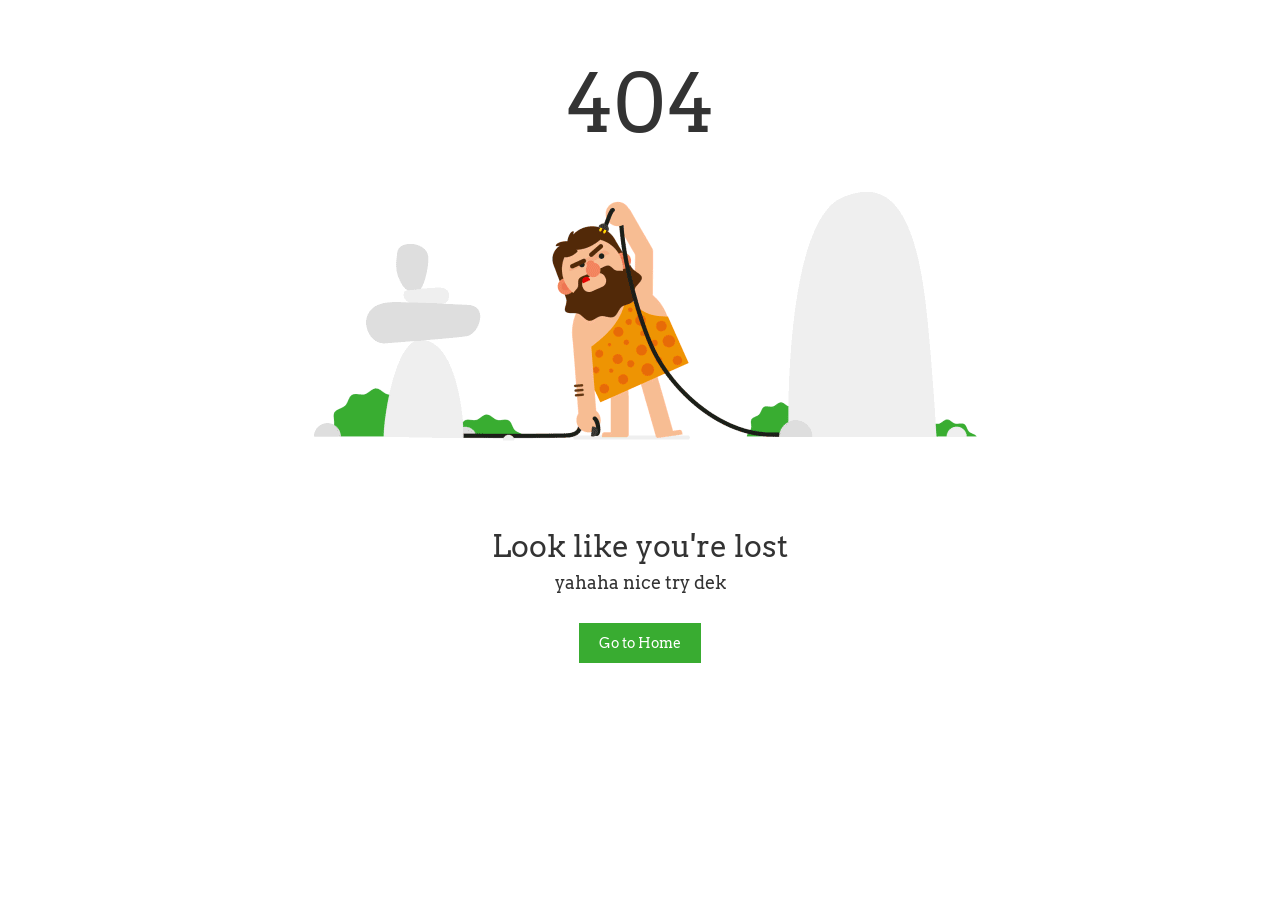
<file: tugas terbaru/aRegister/projek login web/errorpage.html>
<!DOCTYPE html>
<html lang="en" >
<head>
  <meta charset="UTF-8">
  <title>Animated 404 | @coding.stella</title>
  <link rel='stylesheet' href='https://cdnjs.cloudflare.com/ajax/libs/twitter-bootstrap/3.3.7/css/bootstrap.min.css'>
<link rel='stylesheet' href='https://fonts.googleapis.com/css?family=Arvo'><link rel="stylesheet" href="./style404.css">

</head>
<body>

<section class="page_404">
  <div class="container">
    <div class="row">
      <div class="col-sm-12">
        <div class="col-sm-10 col-sm-offset-1 text-center">
          <div class="four_zero_four_bg">
            <h1 class="text-center">404</h1>
          </div>

          <div class="contant_box_404">
            <h3 class="h2">Look like you're lost</h3>

            <p> <h4>yahaha nice try dek</h4></p>

            <a href="" class="link_404">Go to Home</a>
          </div>
        </div>
      </div>
    </div>
  </div>
</section>

</body>
</html>
</file>
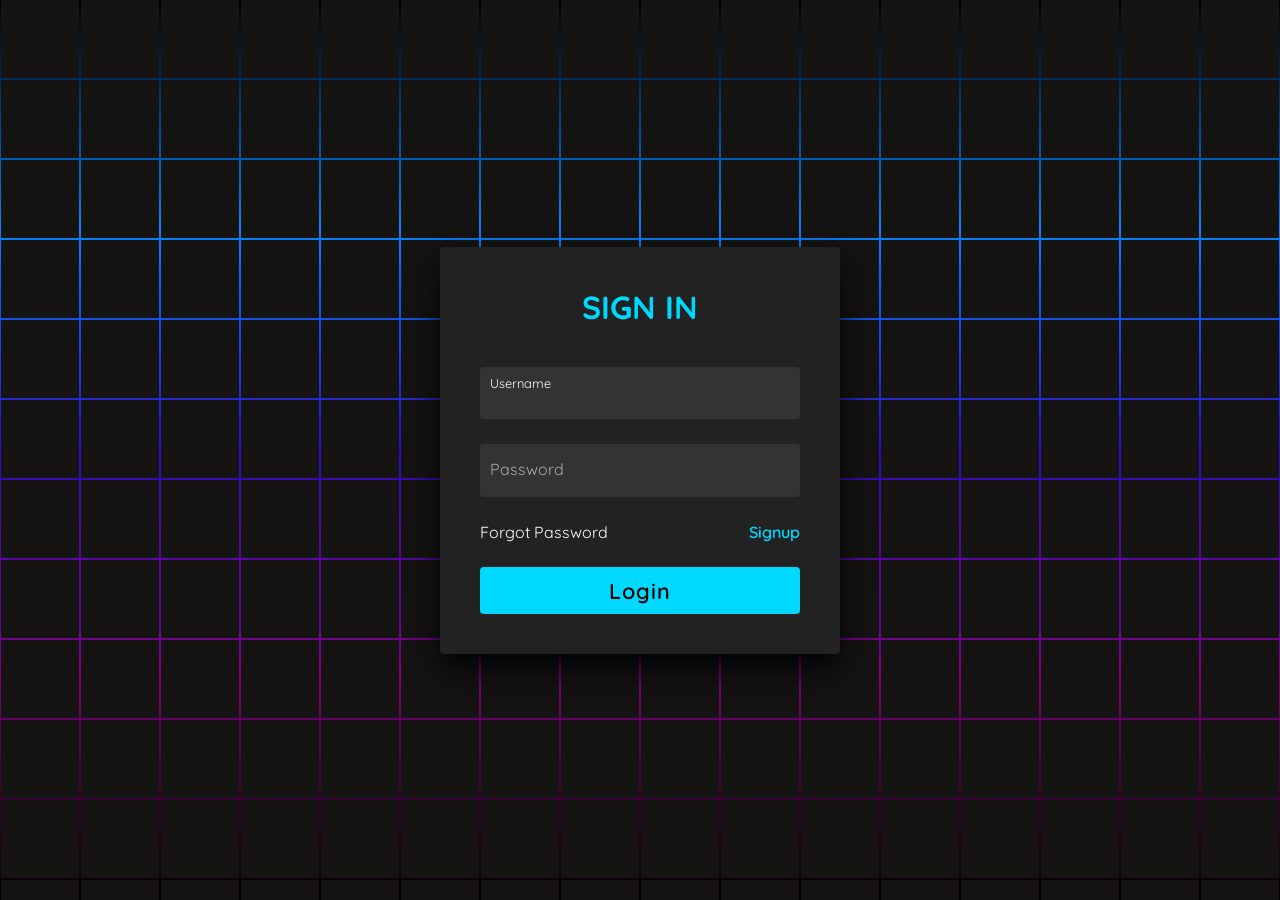
<file: tugas terbaru/aRegister/projek login web/register.html>
<!DOCTYPE html>
<html lang="en" >
<head>
  <meta charset="UTF-8">
  <title>login hengker </title>
 <style>
@import url('https://fonts.googleapis.com/css2?family=Quicksand:wght@300;400;500;600;700&display=swap');

* {
    margin: 0;
    padding: 0;
    box-sizing: border-box;
    font-family: 'Quicksand', sans-serif;
}

body {
    display: flex;
    justify-content: center;
    align-items: center;
    min-height: 100vh;
    background: #000;
}

section {
    position: absolute;
    width: 100vw;
    height: 100vh;
    display: flex;
    justify-content: center;
    align-items: center;
    gap: 2px;
    flex-wrap: wrap;
    overflow: hidden;
}

section::before {
    content: '';
    position: absolute;
    width: 100%;
    height: 100%;
    background: linear-gradient(#000, rgb(0, 132, 255), #2e0ebb, purple,black);
    animation: animate 5s linear infinite;
    z-index: 1;
}

@keyframes animate {
    0% {
        transform: translateY(-100%);
    }
    100% {
        transform: translateY(100%);
    }
}

section span {
    position: relative;
    display: block;
    width: calc(6.25vw - 2px);
    height: calc(6.25vw - 2px);
    background: #161313;
    z-index: 2;
    transition: 1.5s;
}

section span:hover {
    background: rgba(99, 250, 255, 0.938);
    transition: 0.1s;
}

.signin {
    position: absolute;
    width: 400px;
    background: #222;
    z-index: 1000;
    display: flex;
    justify-content: center;
    align-items: center;
    padding: 40px;
    border-radius: 4px;
    box-shadow: 0 15px 35px rgba(0, 0, 0, 0.9);
}

.signin .content {
    position: relative;
    width: 100%;
    display: flex;
    justify-content: center;
    align-items: center;
    flex-direction: column;
    gap: 40px;
}

.signin .content h2 {
    font-size: 2em;
    color: rgb(0, 217, 255);
    text-transform: uppercase;
}

.signin .content .form {
    width: 100%;
    display: flex;
    flex-direction: column;
    gap: 25px;
}

.signin .content .form .inputBox {
    position: relative;
    width: 100%;
}

.signin .content .form .inputBox input {
    position: relative;
    width: 100%;
    background: #333;
    border: none;
    outline: none;
    padding: 25px 10px 7.5px;
    border-radius: 4px;
    color: #fff;
    font-weight: 500;
    font-size: 1em;
}

.signin .content .form .inputBox i {
    position: absolute;
    left: 0;
    padding: 15px 10px;
    font-style: normal;
    color: #aaa;
    transition: 0.5s;
    pointer-events: none;
}

.signin .content .form .inputBox input:focus ~ i,
.signin .content .form .inputBox input:valid ~ i {
    transform: translateY(-7.5px);
    font-size: 0.8em;
    color: #fff;
}

.signin .content .form .links {
    position: relative;
    width: 100%;
    display: flex;
    justify-content: space-between;
}

.signin .content .form .links a {
    color: #fff;
    text-decoration: none;
}

.signin .content .form .links a:nth-child(2) {
    color: rgb(0, 217, 255);
    font-weight: 600;
}

.signin .content .form .inputBox input[type="button"] {
    padding: 10px;
    background: rgb(0, 217, 255);
    color: #000;
    font-weight: 600;
    font-size: 1.35em;
    letter-spacing: 0.05em;
    cursor: pointer;
}

input[type="submit"]:active {
    opacity: 0.6;
}

@media (max-width: 900px) {
    section span {
        width: calc(10vw - 2px);
        height: calc(10vw - 2px);
    }
}

@media (max-width: 600px) {
    section span {
        width: calc(20vw - 2px);
        height: calc(20vw - 2px);
    }
}
 </style>
</head>
<body>
<!-- partial:index.partial.html -->
<section>
    <span></span>
    <span></span>
    <span></span>
    <span></span>
    <span></span>
    <span></span>
    <span></span>
    <span></span>
    <span></span>
    <span></span>
    <span></span>
    <span></span>
    <span></span>
    <span></span>
    <span></span>
    <span></span>
    <span></span>
    <span></span>
    <span></span>
    <span></span>
    <span></span>
    <span></span>
    <span></span>
    <span></span>
    <span></span>
    <span></span>
    <span></span>
    <span></span>
    <span></span>
    <span></span>
    <span></span>
    <span></span>
    <span></span>
    <span></span>
    <span></span>
    <span></span>
    <span></span>
    <span></span>
    <span></span>
    <span></span>
    <span></span>
    <span></span>
    <span></span>
    <span></span>
    <span></span>
    <span></span>
    <span></span>
    <span></span>
    <span></span>
    <span></span>
    <span></span>
    <span></span>
    <span></span>
    <span></span>
    <span></span>
    <span></span>
    <span></span>
    <span></span>
    <span></span>
    <span></span>
    <span></span>
    <span></span>
    <span></span>
    <span></span>
    <span></span>
    <span></span>
    <span></span>
    <span></span>
    <span></span>
    <span></span>
    <span></span>
    <span></span>
    <span></span>
    <span></span>
    <span></span>
    <span></span>
    <span></span>
    <span></span>
    <span></span>
    <span></span>
    <span></span>
    <span></span>
    <span></span>
    <span></span>
    <span></span>
    <span></span>
    <span></span>
    <span></span>
    <span></span>
    <span></span>
    <span></span>
    <span></span>
    <span></span>
    <span></span>
    <span></span>
    <span></span>
    <span></span>
    <span></span>
    <span></span>
    <span></span>
    <span></span>
    <span></span>
    <span></span>
    <span></span>
    <span></span>
    <span></span>
    <span></span>
    <span></span>
    <span></span>
    <span></span>
    <span></span>
    <span></span>
    <span></span>
    <span></span>
    <span></span>
    <span></span>
    <span></span>
    <span></span>
    <span></span>
    <span></span>
    <span></span>
    <span></span>
    <span></span>
    <span></span>
    <span></span>
    <span></span>
    <span></span>
    <span></span>
    <span></span>
    <span></span>
    <span></span>
    <span></span>
    <span></span>
    <span></span>
    <span></span>
    <span></span>
    <span></span>
    <span></span>
    <span></span>
    <span></span>
    <span></span>
    <span></span>
    <span></span>
    <span></span>
    <span></span>
    <span></span>
    <span></span>
    <span></span>
    <span></span>
    <span></span>
    <span></span>
    <span></span>
    <span></span>
    <span></span>
    <span></span>
    <span></span>
    <span></span>
    <span></span>
    <span></span>
    <span></span>
    <span></span>
    <span></span>
    <span></span>
    <span></span>
    <span></span>
    <span></span>
    <span></span>
    <span></span>
    <span></span>
    <span></span>
    <span></span>
    <span></span>
    <span></span>
    <span></span>
    <span></span>
    <span></span>
    <span></span>
    <span></span>
    <span></span>
    <span></span>
    <span></span>
    <span></span>
    <span></span>
    <span></span>
    <span></span>
    <span></span>
    <span></span>
    <span></span>
    <span></span>
    <span></span>
    <span></span>
    <span></span>
    <span></span>
    <span></span>
    <span></span>
    <span></span>
    <span></span>
    <span></span>
    <span></span>
    <span></span>
    <span></span>
    <span></span>
    <span></span>
    <span></span>
    <span></span>
    <span></span>
    <span></span>
    <span></span>
    <span></span>
    <span></span>
    <span></span>
    <span></span>
    <span></span>
    <span></span>
    <span></span>
    <span></span>
    <span></span>
    <span></span>
    <span></span>
    <span></span>
    <span></span>
    <span></span>
    <span></span>
    <span></span>
    <span></span>
    <span></span>
    <span></span>
    <span></span>
    <span></span>
    <span></span>
    <span></span>
    <span></span>
    <span></span>
    <span></span>
    <span></span>
    <span></span>
    <span></span>
    <span></span>
    <span></span>
    <span></span>
    <span></span>
    <span></span>
    <span></span>
    <span></span>
    <span></span>
    <span></span>
    <span></span>
    <span></span>
    <span></span>
    <span></span>
    <span></span>
    <span></span>
    <span></span>
    <span></span>
    <span></span>
    <span></span>
    <span></span>
    <span></span>
    <span></span>
    <span></span>
    
    <div class="signin">
      <div class="content">
        <h2>Sign In</h2>
        <div class="form">
          <div class="inputBox">
            <input type="text" id="username">
            <i>Username</i>
          </div>
          <div class="inputBox">
            <input type="password" id="password" required>
            <i>Password</i>
          </div>
          <div class="links">
            <a href="#">Forgot Password</a>
            <a href="#">Signup</a>
          </div>
          <div class="inputBox">
            <input type="button" value="Login" onclick="ceklogin()">
          </div>
        </div>
      </div>
    </div>
    
  </section>  
</body>

<script>
function ceklogin() {
  // ambil nilai dari input
  let username = document.getElementById("username").value;
  let password = document.getElementById("password").value;

 if (username !== "" && password !== "") {
      alert(" Congratulations, Login Successful!🥳🥳🥳");
    } else {
      alert(" Please fill the requirement fields!😒");
    }
}
</script>

</html>
</file>
<file: tugas terbaru/web kelas/style.css>
* {
  margin: 0;
  padding: 0;
  box-sizing: border-box;
}

body {
  font-family: 'Segoe UI', Tahoma, Geneva, Verdana, sans-serif;
  background-color: #0f172a;
  color: #e2e8f0;
  line-height: 1.6;
  scroll-behavior: smooth;
}

.container {
  width: 90%;
  max-width: 1200px;
  margin: 0 auto;
  padding: 20px;
}

h1, h2, h3, h4 {
  color: #fff;
  margin-bottom: 1rem;
}

h1, h2 {
  text-shadow: 0 0 10px rgba(59, 130, 246, 0.7);
}

h3 {
  color: #93c5fd;
}

p { margin-bottom: 1rem; }

a {
  color: #60a5fa;
  text-decoration: none;
  transition: color 0.3s ease, text-shadow 0.3s ease;
}

a:hover {
  color: #93c5fd;
  text-shadow: 0 0 8px rgba(59, 130, 246, 0.8);
}

.header {
  background: rgba(94, 106, 136, 0.95);
  backdrop-filter: blur(10px);
  position: fixed;
  top: 0; left: 0; width: 100%;
  z-index: 1000;
  border-bottom: 1px solid #1e293b;
  box-shadow: 0 4px 20px rgba(0, 0, 0, 0.3);
}

.header .container {
  display: flex;
  justify-content: space-between;
  align-items: center;
  padding: 1rem 2rem;
}

.logo-header {
  display: flex;
  align-items: center;
  gap: 10px;
}

.logo-header img {
  width: 50px;
  height: auto;
  border-radius: 50%;
  object-fit: cover;
  border: 2px solid #0f172a;
}

.logo-header h1 { 
  color: #f0f4ed;
  font-size: 24px;
}

.nav-list {
  display: flex;
  list-style: none;
  gap: 2rem;
}

.nav-list a {
  font-weight: 500;
  position: relative;
}

.nav-list a::after {
  content: '';
  position: absolute;
  bottom: -5px; left: 0;
  width: 0; height: 2px;
  background: #60a5fa;
  box-shadow: 0 0 5px #60a5fa;
  transition: width 0.3s ease;
}

.nav-list a:hover::after { width: 100%; }

.dropdown {
  position: relative;
  display: inline-block;
}

.dropbtn {
  background: none;
  border: none;
  color: #60a5fa;
  font-size: 15px;
  padding: 5px 0;
  cursor: pointer;
}

.dropbtn:hover {
  background-color: #2563eb;
  border-radius: 6px;
}

.dropdown-content {
  position: absolute;
  top: 100%; left: 0;
  min-width: 160px;
  background-color: #abaeb1;
  border-radius: 8px;
  box-shadow: 0px 8px 16px rgba(0,0,0,0.2);
  overflow: hidden;
  max-height: 0;
  opacity: 0;
  transform: translateX(-18px);
  transition: all 0.3s ease;
  z-index: 1;
}

.dropdown-content a {
  color: black;
  padding: 10px 16px;
  display: block;
}

.dropdown-content a:hover { background-color: #1e5db1; }

.dropdown:hover .dropdown-content {
  max-height: 500px;
  opacity: 1;
  transform: translateY(0);
}

.hero {
  height: 100vh;
  display: flex;
  align-items: center;
  justify-content: center;
  text-align: center;
  padding: 2rem;
  background: linear-gradient(135deg, #0f172a, #020617);
}

.hero-content h2 {
  font-size: 4rem;
  margin-bottom: 1rem;
}

.hero-content p {
  font-size: 1.5rem;
  margin-bottom: 2rem;
  color: #a;
}

.btn {
  padding: 12px 30px;
  border: none;
  border-radius: 50px;
  font-size: 1.1rem;
  font-weight: 600;
  cursor: pointer;
  position: relative;
  background: transparent;
  overflow: hidden;
  transition: all 0.4s ease;
}

.btn-primary {
  background: #1e3a8a;
  color: #f1f1f1;
  box-shadow: 0 0 15px rgba(59, 130, 246, 0.6);
}

.btn-primary:hover {
  background: #1e40af;
  box-shadow: 0 0 25px rgba(59, 130, 246, 0.9);
  transform: translateY(-2px);
}



.section {
  padding: 80px 0;
  background-color: #0f172a;
}

.section.bg-dark { background-color: #020617; }

.section-title {
  font-size: 2.5rem;
  text-align: center;
  margin-bottom: 2rem;
  color: #fff;
  text-shadow: 0 0 15px rgba(59, 130, 246, 0.5);
}

.section-desc {
  max-width: 700px;
  margin: 0 auto 3rem;
  text-align: center;
  color: #cbd5e1;
}

.about-content {
  max-width: 800px;
  margin: 0 auto;
  text-align: center;
}

.teacher-card {
  margin-top: 2rem;
  padding: 1.5rem;
  background: #1e293b;
  border-radius: 12px;
  border: 1px solid #334155;
  box-shadow: 0 4px 15px rgba(0, 0, 0, 0.2);
}

.teacher-name {
  font-size: 1.3rem;
  color: #60a5fa;
  font-weight: 600;
}

.teacher-message {
  font-style: italic;
  color: #cbd5e1;
}

.visi-misi {
  display: flex;
  gap: 20px;
  padding: 30px 10%;
  justify-content: center;
  flex-wrap: wrap;
  background-color: #0f172a;
}

.visi-container,
.misi-container {
  flex: 1 1 300px;
  background: #1e293b;
  padding: 10px;
  border-radius: 12px;
  box-shadow: 0 4px 12px rgba(0,0,0,0.1);
  transition: transform 0.3s ease, box-shadow 0.3s ease;
}

.visi-container:hover,
.misi-container:hover {
  transform: translateY(-5px);
  box-shadow: 0 8px 16px rgba(0,0,0,0.15);
}

.visi-container h3,
.misi-container h3 {
  margin-bottom: 12px;
  font-size: 1.4rem;
  color: #60a5fa;
  border-bottom: 2px solid #60a5fa;
  display: inline-block;
  padding-bottom: 4px;
}

.visi-container p,
.misi-container ul {
  font-size: 1rem;
  line-height: 1.6;
  color: #d4c0c0;
}

.misi-container ul {
  padding-left: 20px;
  list-style: disc;
}

.search-box {
  margin-bottom: 2rem;
  text-align: center;
}

#studentSearch {
  padding: 12px 20px;
  width: 80%;
  max-width: 500px;
  border: 2px solid #334155;
  border-radius: 50px;
  background: #0f172a;
  color: #e2e8f0;
  font-size: 1rem;
  box-shadow: 0 0 10px rgba(59, 130, 246, 0.3);
  transition: all 0.3s ease;
}

#studentSearch:focus {
  outline: none;
  border-color: #60a5fa;
  box-shadow: 0 0 15px rgba(59, 130, 246, 0.6);
}

.students-grid {
  display: grid;
  grid-template-columns: repeat(6, 1fr);
  gap: 1.5rem;
}

.student-card {
  background: #1e293b;
  border: 1px solid #334155;
  border-radius: 12px;
  padding: 1.5rem;
  text-align: center;
  transition: all 0.3s ease, box-shadow 0.4s ease;
  box-shadow: 0 4px 10px rgba(0, 0, 0, 0.2);
}

.student-card:hover {
  transform: translateY(-5px);
  box-shadow: 0 10px 25px rgba(59, 130, 246, 0.3), 0 0 20px rgba(59, 130, 246, 0.2);
  border-color: #60a5fa;
}

.student-card h4 {
  font-size: 1.1rem;
  color: #fff;
  margin-bottom: 0.5rem;
}

.student-card p {
  color: #93c5fd;
  font-size: 0.9rem;
  margin: 0;
}

.photo-container {
  text-align: center;
  max-width: 1000px;
  margin: 0 auto;
}

.class-photo {
  width: 60%;
  max-width: 500px;
  height: 50%;
  border-radius: 12px;
  box-shadow: 0 10px 30px rgba(0, 0, 0, 0.4);
  margin-bottom: 1rem;
  border: 1px solid #334155;
}

.photo-caption {
  color: #cbd5e1;
  font-style: italic;
  max-width: 700px;
  margin: 0 auto;
}

.projects-grid {
  display: grid;
  grid-template-columns: repeat(4, minmax(280px, 1fr));
  gap: 2rem;
  margin-top: 2rem;
}

.project-card {
  background: #1e293b;
  border-radius: 15px;
  overflow: hidden;
  box-shadow: 0 4px 15px rgba(0, 0, 0, 0.2);
  transition: transform 0.3s ease, box-shadow 0.3s ease;
}

.project-card:hover {
  transform: translateY(-5px);
  box-shadow: 0 10px 25px rgba(59, 130, 246, 0.3);
}

.project-card img {
  width: 100%;
  height: 300px;
  object-fit: cover;
}

.project-card h4 {
  padding: 1rem;
  color: #fff;
  font-size: 1.3rem;
}

.project-card p {
  padding: 0 1rem 1.5rem;
  color: #93c5fd;
  font-size: 0.95rem;
}

.grid-container {
  display: grid;
  grid-template-columns: repeat(4, 1fr);
  gap: 20px;
}

.grid-container.second {
  margin-top: 25px;
  grid-column: 2;
  grid-row: 2;
}

.day:nth-child(even) { background-color: #1e293b; }
.day:nth-child(odd) { background-color: #0f172a; }

.day {
  border: 1px solid #334155;
  border-radius: 12px;
  padding: 15px;
  box-shadow: 0 4px 10px rgba(0, 0, 0, 0.3);
  transition: transform 0.2s ease;
}

.day:hover { transform: translateY(-3px); }

.day h2 {
  font-size: 20px;
  color: #ffffff;
  margin-bottom: 8px;
  grid-column: 2;
  grid-row: 2;
  align-content: center;
}

.time-range {
  font-size: 14px;
  color: #cbd5e1;
  margin-bottom: 10px;
}

.session {
  background: #1e40af;
  color: #f8f8f8;
  margin: 5px 0;
  padding: 8px 12px;
  border-radius: 8px;
  display: flex;
  justify-content: space-between;
  font-size: 13px;
  box-shadow: 0 2px 6px rgba(32, 95, 197, 0.3);
}

.session span { font-weight: bold; }

.developers-grid {
  display: grid;
  grid-template-columns: repeat(3, minmax(220px, 1fr));
  gap: 20px;
  margin-top: 30px;
}

.profile-card {
  background-image: url(Foto/5266945.jpg);
  background-size: cover;
  border-radius: 15px;
  box-shadow: 0 4px 12px rgba(0,0,0,0.1);
  text-align: center;
  padding: 20px;
  transition: transform 0.3s, box-shadow 0.3s;
}

.profile-card:hover {
  transform: translateY(-8px);
  box-shadow: 0 8px 18px rgba(0,0,0,0.15);
}

.profile-card img {
  width: 120px;
  height: 120px;
  border-radius: 50%;
  object-fit: cover;
  margin-bottom: 15px;
}

.profile-info .UserName {
  font-size: 1.2em;
  font-weight: 600;
  color: #ffffff;
}

.profile-info .Id {
  color: #ffffff;
  font-size: 0.9em;
  margin-bottom: 10px;
}

.Description {
  font-size: 0.95em;
  margin-bottom: 15px;
  color: #ffffff;
}

.social-media a {
  margin: 0 8px;
  color: #ffffff;
  font-size: 1.2em;
  transition: color 0.3s;
}

.social-media a:hover {
  color: #0ff0f8;
}


.footer {
  background: #020617;
  text-align: center;
  padding: 3rem 0;
  border-top: 1px solid #1e293b;
  margin-top: 2rem;
}

.footer .motto {
  font-size: 1.3rem;
  color: #60a5fa;
  margin-bottom: 1rem;
  font-style: italic;
}

.footer .Contact {
  display: flex;
  justify-content: center;
  flex-wrap: wrap;
  gap: 20px;
  margin: 1rem 0;
}

.footer a { color: #60a5fa; }

.footer .copyright {
  margin-top: 1rem;
  color: #64748b;
  font-size: 0.9rem;
}

@media (max-width: 992px) {
  .students-grid { grid-template-columns: repeat(4, 1fr); }
  .devs-grid { grid-template-columns: repeat(2, 1fr); }
  .hero-content h2 { font-size: 3rem; }
}

@media (max-width: 768px) {
  .nav-list { gap: 1rem; flex-wrap: wrap; justify-content: center; }
  .students-grid { grid-template-columns: repeat(3, 1fr); }
  .hero-content h2 { font-size: 2.5rem; }
  .hero-content p { font-size: 1.2rem; }
  .section-title { font-size: 2rem; }
}

@media (max-width: 576px) {
  .students-grid { grid-template-columns: repeat(2, 1fr); }
  .devs-grid { grid-template-columns: 1fr; }
  .container { width: 95%; }
  .logo { font-size: 1.5rem; }
}
</file>
<file: tugas terbaru/aRegister/projek login web/style404.css>
body{
    padding: 40px 0;
  background: #fff;
  font-family: "Arvo", serif;
  overflow: hidden;
}

.page_404 img {
  width: 100%;
}

.four_zero_four_bg {
  background-image: url(bgerrorpage.gif);
  height: 500px;
  background-position: center;
}

.four_zero_four_bg h1 {
  font-size: 80px;
}

.four_zero_four_bg h3 {
  font-size: 80px;
}

.link_404 {
  color: #fff !important;
  padding: 10px 20px;
  background: #39ac31;
  margin: 20px 0;
  display: inline-block;
}
.contant_box_404 {
  margin-top: -50px;
}
</file>
